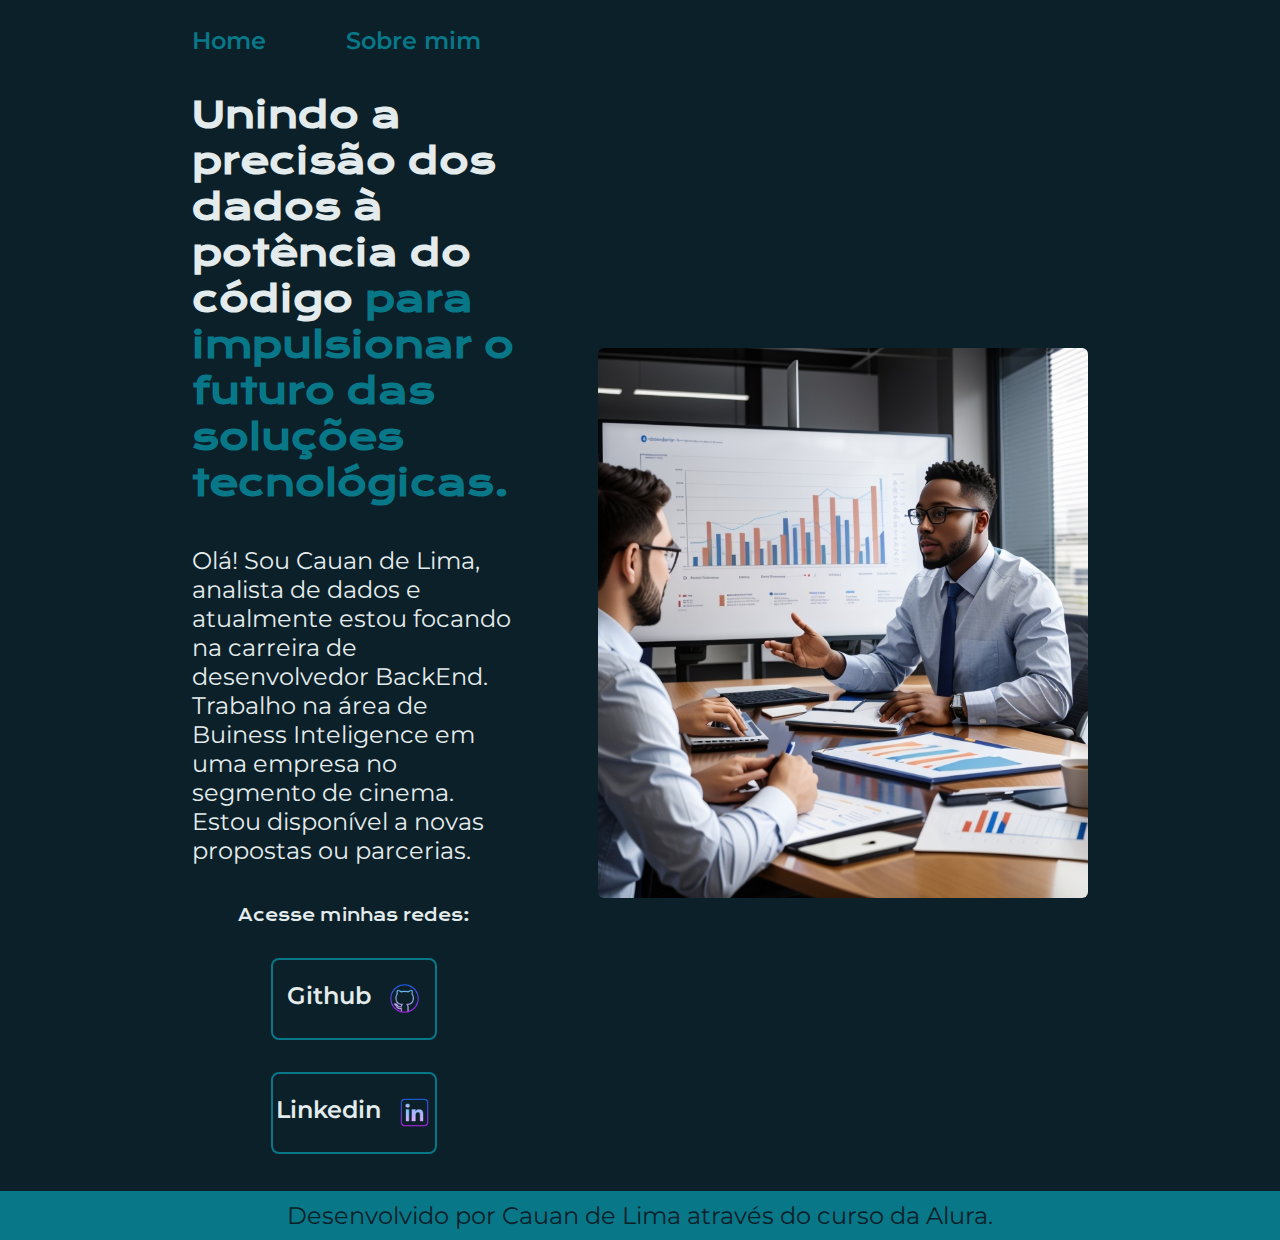
<file: index.html>
<!DOCTYPE html>
<html lang="pt-br">
<head>
    <meta charset="UTF-8"> 
    <meta http-equiv="X-UA-Compatible" content="IE=edge">
    <meta name="viewport" content="width=device-width, initial-scale=1.0">
    <title>Portifolio</title>
    <link rel="stylesheet" href="./styles/style.css">
</head>
<body>
    <header class="cabecalho">
        <nav class="cabecalho__menu">
            <a class="cabecalho__menu__link" href="./index.html">Home</a>
            <a class="cabecalho__menu__link" href="./about.html">Sobre mim</a>
        </nav>
    </header>
    <main class="apresentacao">
        <section class="apresentacao__conteudo">
            <h1 class="apresentacao__conteudo__titulo">
                Unindo a precisão dos dados à potência do código 
                <strong class="titulo-destaque">para impulsionar o futuro das soluções tecnológicas.</strong>
            </h1>
            <p class="apresentacao__conteudo__texto">Olá! Sou Cauan de Lima, analista de dados
                e atualmente estou focando na carreira de desenvolvedor BackEnd. Trabalho na área de Buiness Inteligence
                em uma empresa no segmento de cinema. Estou disponível a novas propostas ou parcerias.
            </p>
            <div class="apresentacao__links">
                <h2 class="apresentacao__links__subtitulo">Acesse minhas redes: </h2>
                <a class="apresentacao__links__link" href="https://github.com/Utahh">Github
                    <img class="imagemlink" src="./assets/icons8-github-96.png" alt="github--v1"/>
                </a>
                <a class="apresentacao__links__link" href="https://www.linkedin.com/in/cauandelima/">Linkedin
                    <img  class="imagemlink" src="./assets/icons8-linkedin-96.png" alt="linkedin"/>
                </a>

            </div>
        </section>
        <img class="imagem-home" src="./assets//analista.jpg" alt="Foto da Joana Santos programando">
    </main>
    <footer class="rodape">
        <p>Desenvolvido por Cauan de Lima através do curso da Alura.</p>
    </footer>
</body>
</html>
</file>
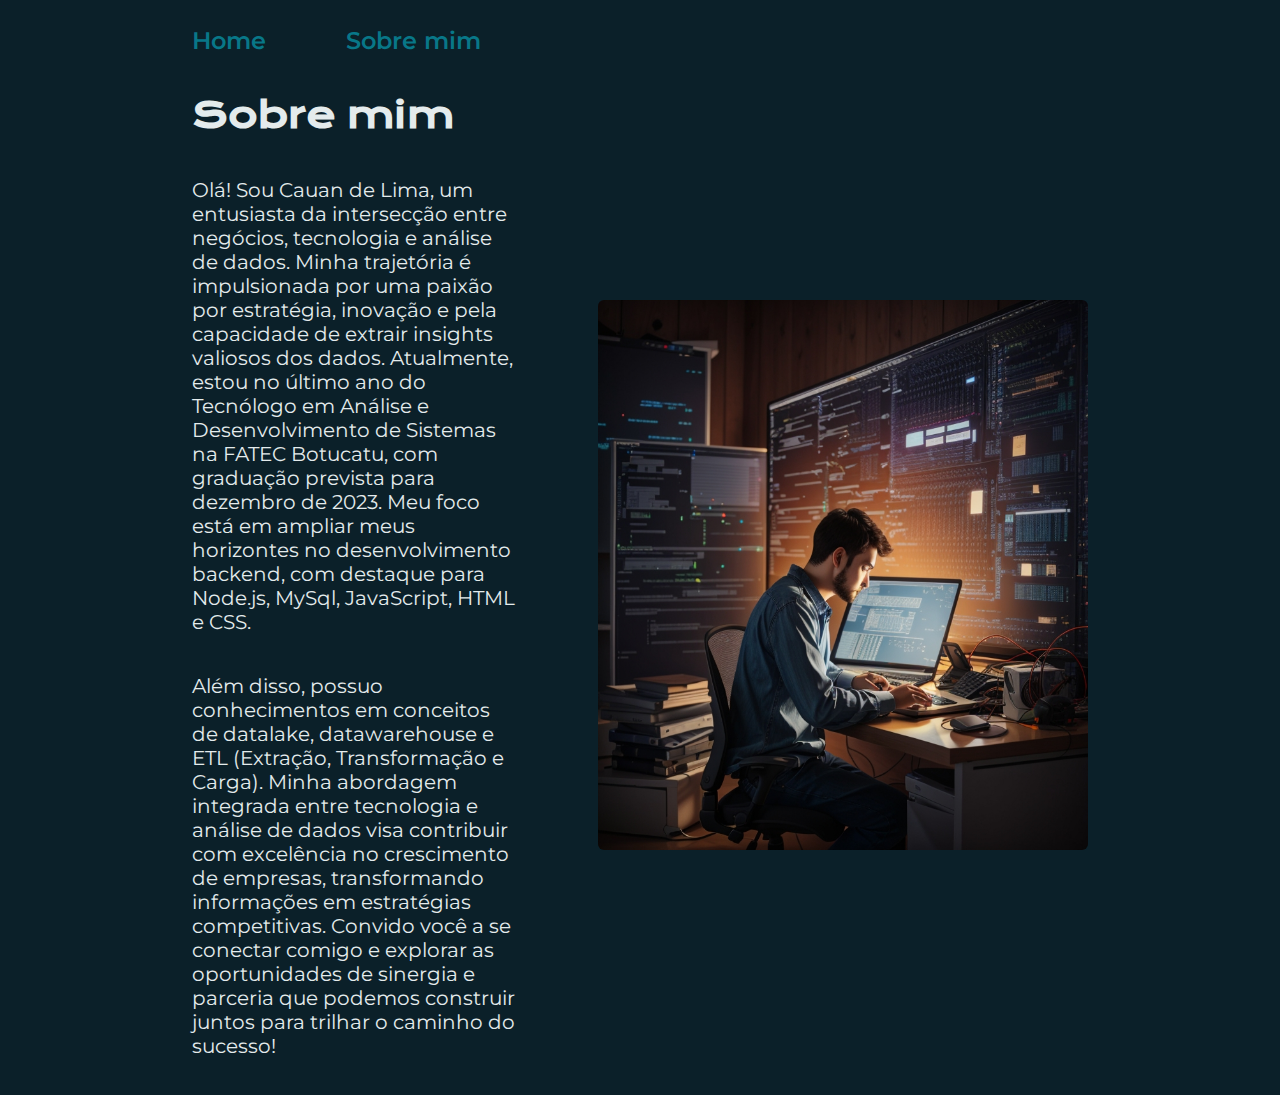
<file: about.html>
<!DOCTYPE html>
<html lang="pt-br">
<head>
    <meta charset="UTF-8">
    <meta name="viewport" content="width=device-width, initial-scale=1.0">
    <title>Portifólio - Sobre Mim</title>
    <link rel="stylesheet" href="./styles/style.css">
</head>
<body>
    <header class="cabecalho">
        <nav class="cabecalho__menu">
            <a class="cabecalho__menu__link" href="./index.html">Home</a>
            <a class="cabecalho__menu__link" href="./about.html">Sobre mim</a>
        </nav>
    </header>
    <main class="apresentacao">
        <section class="apresentacao__conteudo">
            <h1 class="apresentacao__conteudo__titulo">Sobre mim</h1>
            <p class="apresentacao__conteudo__texto__sobre">Olá! Sou Cauan de Lima, um entusiasta da intersecção entre negócios, 
            tecnologia e análise de dados. Minha trajetória é impulsionada por uma paixão por estratégia, 
            inovação e pela capacidade de extrair insights valiosos dos dados. Atualmente, estou no último 
            ano do Tecnólogo em Análise e Desenvolvimento de Sistemas na FATEC Botucatu, com graduação prevista para dezembro de 2023. 
            Meu foco está em ampliar meus horizontes no desenvolvimento backend, com destaque para Node.js, MySql, JavaScript, HTML e CSS.</p>
            <p class="apresentacao__conteudo__texto__sobre">Além disso, possuo conhecimentos em conceitos de datalake, datawarehouse e ETL (Extração, Transformação e Carga). 
            Minha abordagem integrada entre tecnologia e análise de dados visa contribuir com excelência no crescimento de empresas, 
            transformando informações em estratégias competitivas. Convido você a se conectar comigo e explorar as oportunidades de sinergia e 
            parceria que podemos construir juntos para trilhar o caminho do sucesso!</p>
        </section>
        <img class="imagem-about" src="./assets/dev.jpg" alt="Foto da Joana Santos programando">
    </main>
</body>
</html>
</file>
<file: styles/style.css>
@import url('https://fonts.googleapis.com/css2?family=Krona+One&family=Montserrat:wght@400;600&display=swap');


:root {
    --cor-primaria: #0b2029;
    --cor-secundaria: #e4ebec;
    --cor-terciaria: #087788;
    --cor-quartenaria: #05bfdb80;
    --cor-hover-terciaria: #35abbdd5;
}

*{
    margin: 0;
    padding: 0;
}


body{
    /* height: 100vh; */
    box-sizing: border-box;
    background-color: var(--cor-primaria);
    color: var(--cor-secundaria);
}

.titulo-destaque {
    color: var(--cor-terciaria);
}

.cabecalho {
    padding: 2% 0% 0 15%;
}

.cabecalho__menu {
    display: flex;
    gap: 80px;
}

.cabecalho__menu__link {
    color: var(--cor-terciaria);
    font-family: 'Montserrat', sans-serif;
    font-size: 1.5rem;
    font-weight: 600;
    text-decoration: none;
}

.cabecalho__menu__link:hover {
    color: var(--cor-hover-terciaria);
}

.apresentacao {
    padding: 2.9% 15%;
    display: flex;
    align-items: center;
    justify-content: space-between;
    gap: 82px
}

.apresentacao__conteudo {
    width: 50%;
    display: flex;
    flex-direction: column;
    gap: 40px;
}


.apresentacao__conteudo__titulo {
    font-size: 2.25rem;
    font-family: 'Krona One', sans-serif;
}

.titulo-destaque {
    color: var(--cor-terciaria);
}

.apresentacao__conteudo__texto {
    font-size: 1.5rem;
    font-family: 'Montserrat', sans-serif;
}

.apresentacao__conteudo__texto__sobre {
    font-size: 1.25rem;
    font-family: 'Montserrat', sans-serif;
}

.apresentacao__links {
    display: flex;
    flex-direction: column;
    justify-content: space-between;
    align-items: center;
    gap: 32px;
}

.apresentacao__links__subtitulo {
    font-family: 'Krona One', sans-serif;
    font-weight: 400;
    font-size: 1rem;
}

.imagemlink {
    width: 35px;   
    align-items: center;
}

.apresentacao__links__link {
    /* background-color: #22D4FD; */
    display: flex;
    justify-content: center;
    gap: 16px;
    border: var(--cor-terciaria) 2px solid;
    width: 50%;
    text-align: center;
    border-radius: 8px;
    font-size: 1.5rem;
    font-weight: 600;
    padding: 21.5px 0;
    text-decoration: none;
    color: var(--cor-secundaria);
    font-family: 'Montserrat', sans-serif;
    
}

.apresentacao__links__link:hover {
    background-color: var(--cor-quartenaria);
}

.rodape {
    padding: 10px;
    color: var(--cor-primaria);
    background-color: var(--cor-terciaria);
    text-align: center;
    font-family: 'Montserrat', sans-serif;
    font-weight: 400;
    font-size: 1.5rem;
}

.imagem-home {
    width: 490px;
    height: 550px;
    border-radius: 6px;
}

.imagem-about {
    width: 490px;
    height: 550px;
    border-radius: 6px;
}

@media (max-width: 1200px) {
    .cabecalho {
        padding: 10%;
    }

    .cabecalho__menu {
        justify-content: center;
    }
    
    .apresentacao {
        flex-direction: column-reverse;
        padding: 5%;
    }

    .apresentacao__conteudo {
        width: auto;
    }
}
</file>
